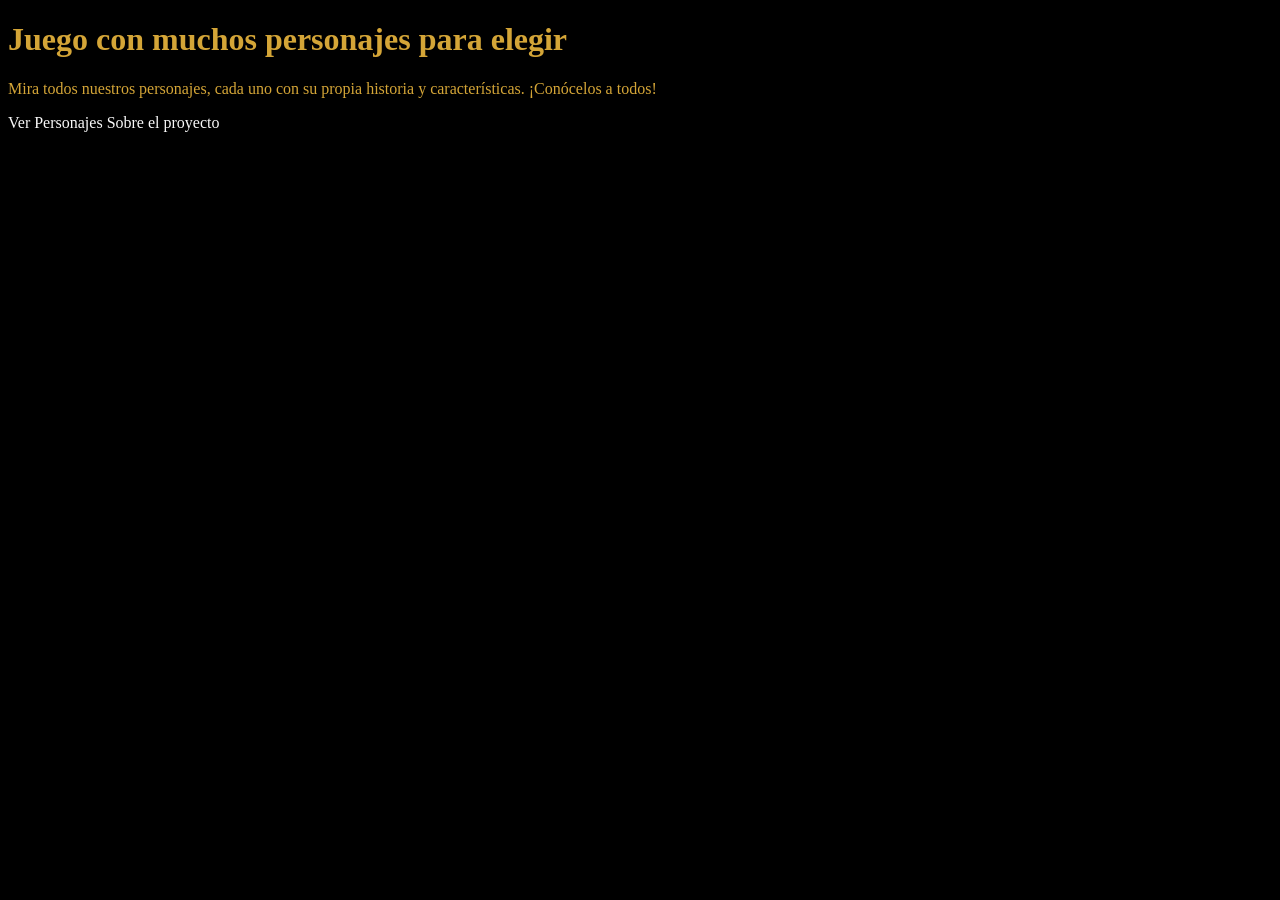
<file: index.html>
<!DOCTYPE html>
<html lang="es">
<head>
    <meta charset="UTF-8">
    <meta name="viewport" content="width=device-width, initial-scale=1.0">
    <title>Index</title>
    <link rel="stylesheet" href="estilos.css">
</head>
<body>

    <h1>Juego con muchos personajes para elegir</h1>
    <p>Mira todos nuestros personajes, cada uno con su propia historia
        y características. ¡Conócelos a todos!</p>
    <a href="personajes.html">Ver Personajes</a>
    <a href="#">Sobre el proyecto</a>
</body>
</html>
</file>
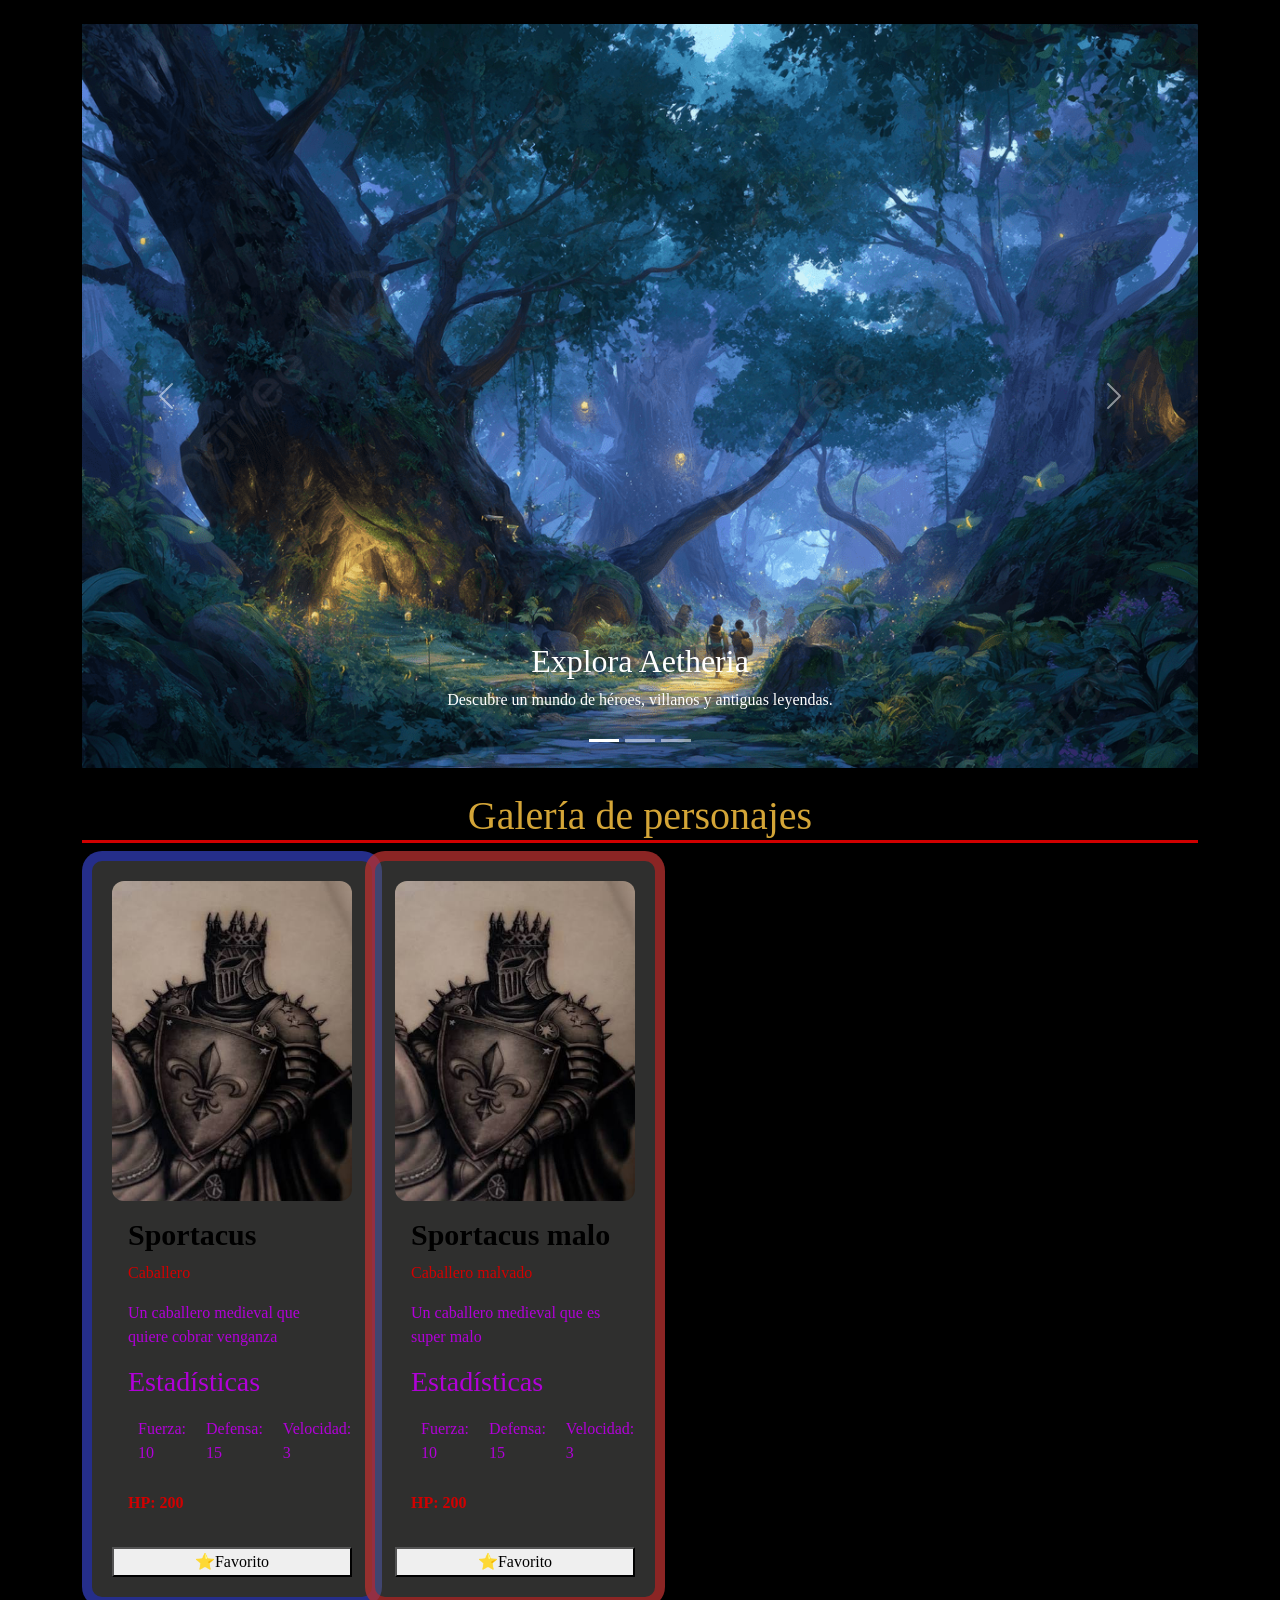
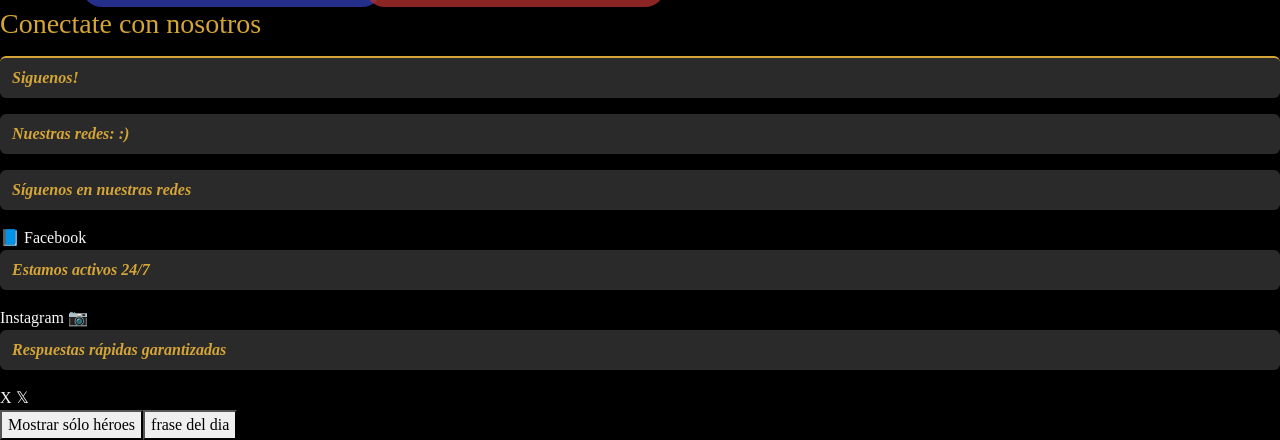
<file: personajes2.html>
<!DOCTYPE html>
<html lang="es">
<head>
    <meta charset="UTF-8">
    <meta name="viewport" content="width=device-width, initial-scale=1.0">
    <title>Personajes</title>
    <link
        href="https://cdn.jsdelivr.net/npm/bootstrap@5.3.8/dist/css/bootstrap.min.css" rel="stylesheet" integrity="sha384-sRIl4kxILFvY47J16cr9ZwB07vP4J8+LH7qKQnuqkuIAvNWLzeN8tE5YBujZqJLB" crossorigin="anonymous">
    <link rel="stylesheet" href="estilos.css">
</head>
<body>
    <main class="container">
        <div id="carrusel"
             class="carousel slide my-4"
             data-bs-ride="carousel">
            <div class="carousel-indicators">
                <button
                    type="button"
                    data-bs-target="#carrusel"
                    data-bs-slide-to="0"
                    class="active"
                    aria-current="true"
                    aria-label="Imagen 1">
                </button>
                <button
                    type="button"
                    data-bs-target="#carrusel"
                    data-bs-slide-to="1"
                    aria-label="Imagen 2">
                </button>
                <button
                    type="button"
                    data-bs-target="#carrusel"
                    data-bs-slide-to="2"
                    aria-label="Imagen 3">
                </button>
            </div>
            <div class="carousel-inner">
                <div class="carousel-item active">
                    <img
                        src="imagen2.jpg"
                        class="d-block w-100"
                        alt="imagen bosque">
                    <div class="carousel-caption d-block">
                        <h2>
                            Explora Aetheria
                        </h2>
                        <p>
                            Descubre un mundo de héroes, villanos
                            y antiguas leyendas.
                        </p>
                    </div>
                </div>
                <div class="carousel-item">
                    <img
                        src="imagen3.jpg"
                        class="d-block w-100"
                        alt="imagen bosque">
                    <div class="carousel-caption d-block">
                        <h2>
                            Forja tu leyenda
                        </h2>
                        <p>
                            Elige tu personaje y comienza
                            tu propia aventura.
                        </p>
                    </div>
                </div>
                <div class="carousel-item">
                    <img
                        src="imagen4.jpg"
                        class="d-block w-100"
                        alt="imagen bosque">
                    <div class="carousel-caption d-block">
                        <h2>
                            Comparte la aventura
                        </h2>
                        <p>
                            Juega, diviértete y encuentra aliados
                            en el camino.
                        </p>
                    </div>
                </div>
            </div>
            <button
                class="carousel-control-prev"
                type="button"
                data-bs-target="#carrusel"
                data-bs-slide="prev">
                <span
                    class="carousel-control-prev-icon"
                    aria-hidden="true">
                </span>
                <span class="visually-hidden">
                    Anterior
                </span>
            </button>
            <button
                class="carousel-control-next"
                type="button"
                data-bs-target="#carrusel"
                data-bs-slide="next">
                <span
                    class="carousel-control-next-icon"
                    aria-hidden="true">
                </span>
                <span class="visually-hidden">
                    Siguiente
                </span>
            </button>
        </div>
        <h1 id="titulo" class="text-center">
            Galería de personajes
        </h1>
        <div class="row g-3">
            <div class="col-12 col-md-6 col-lg-3">
                <article class="ficha card" data-tipo="heroe">
                    <img src="imagen.jpg" class="card-img-top" alt="foto de un caballero">
                    <div class="card-body">
                        <h2 class="nombre card-title">Sportacus</h2>
                        <p class="clase card-text">Caballero</p>
                        <p class="card-text">Un caballero medieval que quiere cobrar venganza</p>
                        <h3>Estadísticas</h3>
                        <ul class="stats">
                            <li>Fuerza: 10</li>
                            <li>Defensa: 15</li>
                            <li>Velocidad: 3</li>
                        </ul>
                        <p class="vida">HP: 200</p>
                    </div>
                </article>
            </div>
            <div class="col-12 col-md-6 col-lg-3">
                <article class="ficha card" data-tipo="villano">
                    <img src="imagen.jpg" class="card-img-top" alt="foto de un caballero malo">
                    <div class="card-body">
                        <h2 class="nombre card-title">Sportacus malo</h2>
                        <p class="clase card-text">Caballero malvado</p>
                        <p class="card-text">Un caballero medieval que es super malo</p>
                        <h3>Estadísticas</h3>
                        <ul class="stats">
                            <li>Fuerza: 10</li>
                            <li>Defensa: 15</li>
                            <li>Velocidad: 3</li>
                        </ul>
                        <p class="vida">HP: 200</p>
                    </div>
                </article>
            </div>
        </div>
    </main>
    <script src="https://cdn.jsdelivr.net/npm/bootstrap@5.3.8/dist/js/bootstrap.bundle.min.js"> </script>
    <script src="script.js"></script>
    <div class="redes-pagina">
        <h3>Conectate con nosotros</h3>
        <p>Siguenos!</p>
        <p>Nuestras redes: :)</p>
        <p>Síguenos en nuestras redes</p>
        <a href="#">📘 Facebook</a>
        <p>Estamos activos 24/7</p>
        <a href="#">Instagram 📷</a>
        <p>Respuestas rápidas garantizadas</p>
        <a href="#">X 𝕏</a>
    </div>
</body>
</html>
</file>
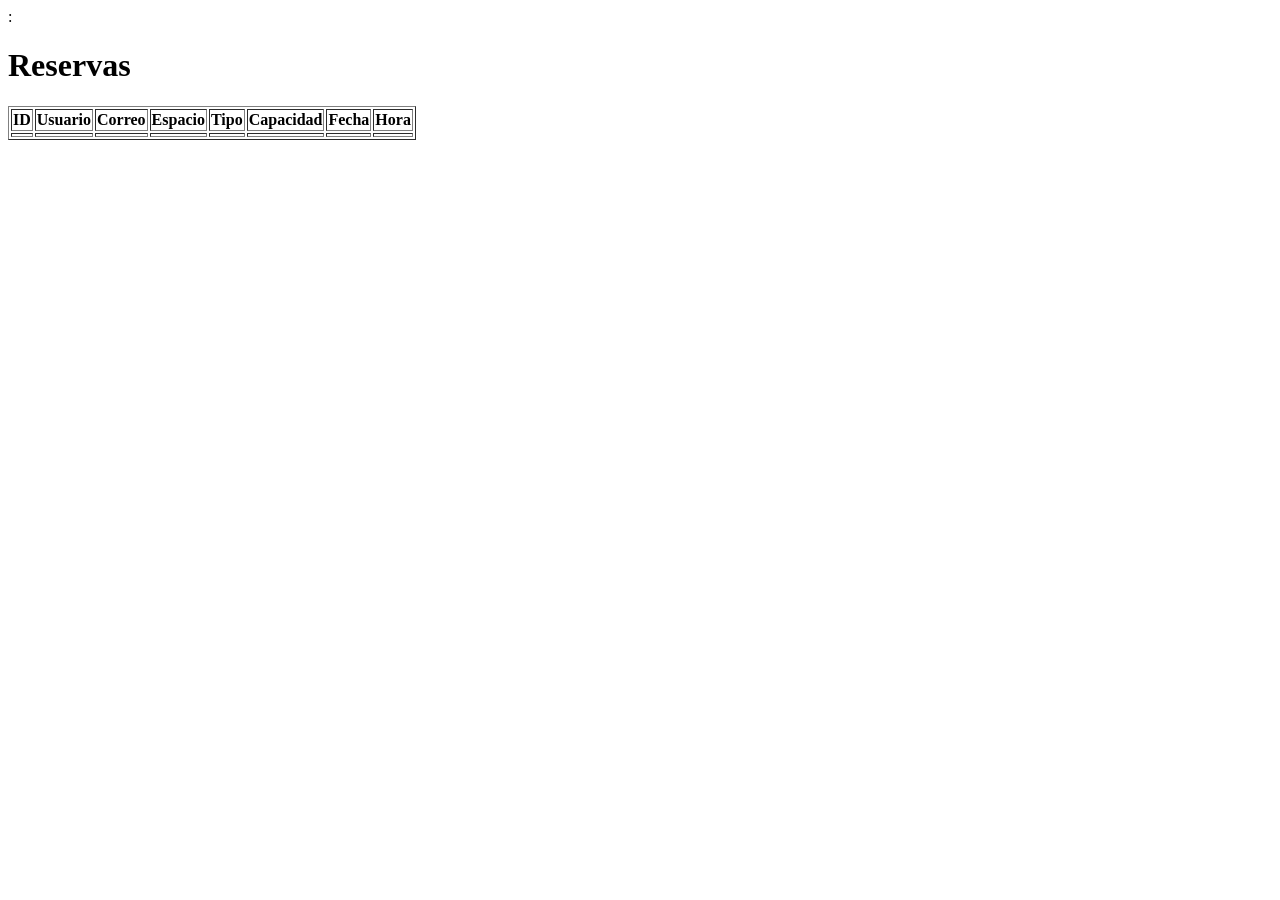
<file: springboot/demo/target/classes/templates/mostrar_reservas.html>
<!DOCTYPE html>
<html>: <html lang="es" xmlns:th="http://www.thymeleaf.org"></html>

<head>
    <meta charset="UTF-8">
    <title>Reservas</title>
</head>

<body>
    <h1>Reservas</h1>
    <table border="1">
        <thead>
            <tr>
                <th>ID</th>
                <th>Usuario</th>
                <th>Correo</th>
                <th>Espacio</th>
                <th>Tipo</th>
                <th>Capacidad</th>
                <th>Fecha</th>
                <th>Hora</th>
            </tr>
        </thead>
        <tbody>
            <tr th:each="reserva : ${reservas}">
                <td th:text="${reserva.id}"></td>
                <td th:text="${reserva.usuario.usuario}"></td>
                <td th:text="${reserva.usuario.correo}"></td>
                <td th:text="${reserva.espacio.nombre}"></td>
                <td th:text="${reserva.espacio.tipo}"></td>
                <td th:text="${reserva.espacio.capacidad}"></td>
                <td th:text="${reserva.fecha}"></td>
                <td th:text="${reserva.hora}"></td>
            </tr>
        </tbody>
    </table>
</body>
</file>
<file: estilos.css>
body { background-color: black; color:#d4a537; font-family:Georgia, 'Times New Roman', Times, serif}
.ficha {background-color: #5b5a5985; padding:20px; border-radius: 20px; color:rgb(177, 0, 216);width: 300px}
.nombre {color:#000000; font-size:30px; font-weight: bold}
.clase {color:rgb(209, 0, 0)}
.stats {list-style:none; padding:10px; display: flex; gap:20px; justify-content: flex-start; align-items: center}
.vida {color:rgb(209, 0, 0); font-weight:bold}
a {color:#f9f9f9; text-decoration:none}
a:hover{color:blue}
[data-tipo="heroe"]{border: 10px solid rgba(28, 45, 227, 0.511)}
[data-tipo="villano"]{border: 10px solid rgba(227, 28, 28, 0.511)}
#titulo{border-bottom:3px solid rgb(209, 0, 0)}
.redes-pagina p{font-style:italic}
 /* "El combinador descendiente (espacio) no le importa cuántos niveles hay en el medio — siempre encuentra <p> dentro del contenedor" */
 .redes-pagina > p {
background-color: #2a2a2a;
padding: 8px 12px;
border-radius: 6px;}
/* "El combinador hijo directo (>) solo aplica cuando el elemento objetivo es hijo inmediato. Si hay otro contenedor en el medio, no funciona." */
h3 + p {
margin-top: 16px;
border-top: 2px solid #d4a537;
padding-top: 12px;
}
/* "El combinador hermano adyacente (+) solo aplica cuando dos elementos están al mismo nivel y pegados, sin nada entre ellos. Si mueves algo, deja de funcionar." */
h3 ~ p {
color: #d4a537;
font-weight: bold;
}/* "El combinador hermano general (~) aplica a todos los elementos del tipo especificado que vengan después, al mismo nivel, sin importar si están pegados o no. Es como +, pero más permisivo." */
.resaltado {border: 10px solid rgba(13, 253, 0, 0.76)}
.fichas {display: flex;gap: 20px;flex-wrap: wrap;}
.ficha img { width: 100%;height: auto;display: block;}
.borde-redondeado {border-radius: 12px}
</file>
